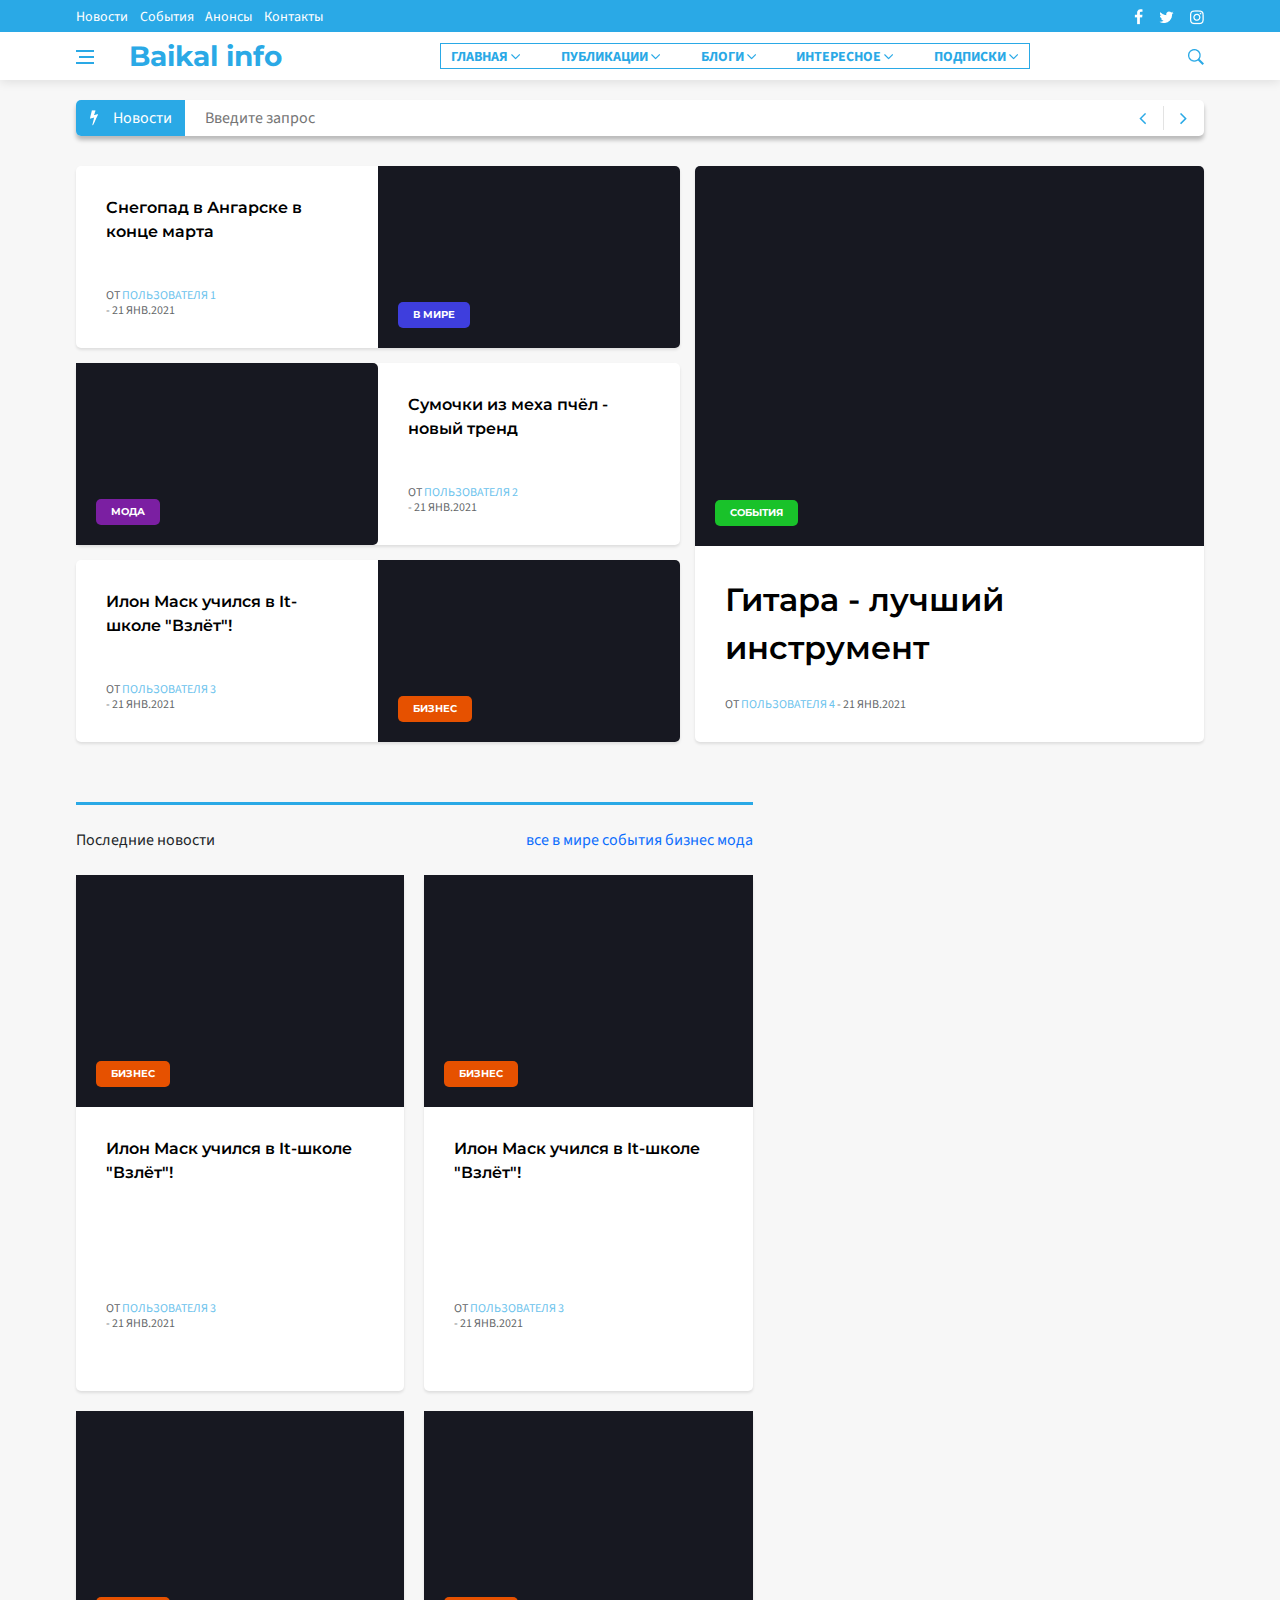
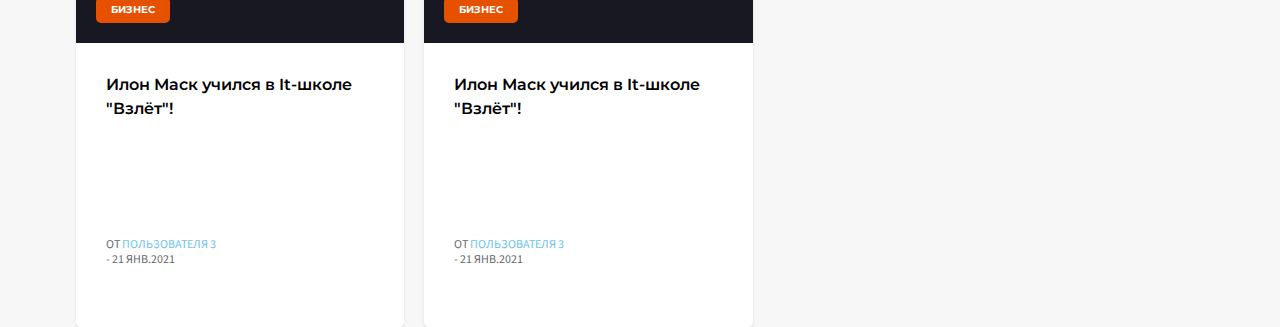
<file: html/index.html>
<!DOCTYPE html>
<html lang="ru">
<head>
    <meta charset="UTF-8">
    <meta name="viewport" content="width=device-width, initial-scale=1.0">
    <link rel="stylesheet" href="../css/bootstrap.min.css">
    <link rel="stylesheet" href="../css/style.css">
    <link rel="preconnect" href="https://fonts.googleapis.com">
    <link rel="preconnect" href="https://fonts.gstatic.com" crossorigin>
    <link href="https://fonts.googleapis.com/css2?family=Source+Sans+3:ital,wght@0,200..900;1,200..900&display=swap" rel="stylesheet">
    <link rel="preconnect" href="https://fonts.googleapis.com">
    <link rel="preconnect" href="https://fonts.gstatic.com" crossorigin>
    <link href="https://fonts.googleapis.com/css2?family=Montserrat:wght@700&family=Source+Sans+3:ital,wght@0,200..900;1,200..900&display=swap" rel="stylesheet">

    <title>Baikal-info</title>
</head>
<body>
    <section class="main">
        <header class="header">
            <div class="container container-header">
                <nav class="navMenu">
                    <ul class="navMenu-list">

                        <li class="navMenu-item">
                            <a href="#">Новости</a>
                        </li>
                        <li class="navMenu-item">
                            <a href="#">События</a>
                        </li>
                        <li class="navMenu-item">
                            <a href="#">Анонсы</a>
                        </li>
                        <li class="navMenu-item">
                            <a href="#">Контакты</a>
                        </li>

                    </ul>
                </nav>

                <div class="socials">
                    <button class="socials-item"> <img src="../img/header/f.png"></button>
                    <button class="socials-item"> <img src="../img/header/t.png"></button>
                    <button class="socials-item"> <img src="../img/header/ins.png"></button>
                </div>
            </div>
        </header>

        <div class="container navBar">
            <div class="navBar-item">
                <button class="burgerMenu"><img src="../img/navBar/hamburger.png"></button>
                <div class="logo">Baikal info</div>
            </div>
            <nav class="navBar-menu">
                <ul class="navBar-menu-list">

                    <li class="navBar-menu-item">
                        <a href="#">Главная</a>
                        <img src="../img/navBar/arrow.png">
                    </li>
                    <li class="navBar-menu-item">
                        <a href="#">Публикации</a>
                        <img src="../img/navBar/arrow.png">
                    </li>
                    <li class="navBar-menu-item">
                        <a href="#">Блоги</a>
                        <img src="../img/navBar/arrow.png">
                    </li>
                    <li class="navBar-menu-item">
                        <a href="#">Интересное</a>
                        <img src="../img/navBar/arrow.png">
                    </li>
                    <li class="navBar-menu-item">
                        <a href="#">Подписки</a>
                        <img src="../img/navBar/arrow.png">
                    </li>
                </ul>
            </nav>
            <button class="searchin-icon"><img src="../img/navBar/search_icon.png"></button>
        </div>
    </section>

    <div class="container searchin-line">
        <div class="searchin-line-main">
            <button class="topic">
                <img src="../img/searchin-line/icon.png">
                <a href="#">Новости</a>
            </button>
            <input type="text" placeholder="Введите запрос" class="searchin-line-input">
            <div class="navArrows">
                <button class="left"><img src="../img/searchin-line/left arrow.png"></button>
                <button class="right"><img src="../img/searchin-line/right arrow.png"></button>
            </div>
        </div>
    </div>

    <div class="container content-grid">
        <div class="content-item content-grid-item item1">
            <div class="content-grid-item-text content-item-text">
                <a href="#" class="main-text">Снегопад в Ангарске в конце марта</a>
                <p class="info">ОТ <a href="#" class="autor-link">ПОЛЬЗОВАТЕЛЯ 1</a></br>- 21 ЯНВ.2021</p>
            </div>

            <div class="content-item-img content-grid-img">
                <button class="catigories world">в мире</button>
            </div>
        </div>

        <div class="content-item content-grid-item item2">
            <div class="content-item-img content-grid-img">
                <button class="catigories fashion">мода</button>
            </div>

            <div class="content-grid-item-text content-item-text">
                <a href="#" class="main-text">Сумочки из меха пчёл - новый тренд</a>
                <p class="info">ОТ <a href="#" class="autor-link">ПОЛЬЗОВАТЕЛЯ 2</a></br>- 21 ЯНВ.2021</p>
            </div>
        </div>

        <div class="content-item content-grid-item item3">
            <div class="content-grid-item-text content-item-text">
                <a href="#" class="main-text">Илон Маск учился в It-школе "Взлёт"!</a>
                <p class="info">ОТ <a href="#" class="autor-link">ПОЛЬЗОВАТЕЛЯ 3</a></br>- 21 ЯНВ.2021</p>
            </div>

            <div class="content-item-img content-grid-img">
                <button class="catigories business">бизнес</button>
            </div>
        </div>

        <div class="content-item content-grid-item item4">
            <div class="content-item-img content-grid-img">
                <button class="catigories events">события</button>
            </div>

            <div class="content-grid-item-text content-item-text">
                <a href="#" class="main-text">Гитара - лучший инструмент</a>
                <p class="info">ОТ <a href="#" class="autor-link">ПОЛЬЗОВАТЕЛЯ 4</a> - 21 ЯНВ.2021</p>
            </div>
        </div>
    </div>

    <div class="container content-2">
        <div class="last-news">
            <div class="last-news_header">
                <div class="last-news_header_logo">Последние новости</div>
                <nav class="last-news_header_menu">
                    <a href="#" class="last-news_header_menu_item">все</a>
                    <a href="#" class="last-news_header_menu_item">в мире</a>
                    <a href="#" class="last-news_header_menu_item">события</a>
                    <a href="#" class="last-news_header_menu_item">бизнес</a>
                    <a href="#" class="last-news_header_menu_item">мода</a>
                </nav>
            </div>
    
            <div class="last-news_content">
                <div class="content-item last-news_content_item">
                    <div class="content-item-img last-news_content-img">
                        <button class="catigories business">бизнес</button>
                    </div>

                    <div class="content-last-news-item-text content-item-text">
                        <a href="#" class="main-text">Илон Маск учился в It-школе "Взлёт"!</a>
                        <p class="info">ОТ <a href="#" class="autor-link">ПОЛЬЗОВАТЕЛЯ 3</a></br>- 21 ЯНВ.2021</p>
                    </div>
                </div>

                <div class="content-item last-news_content_item">
                    <div class="content-item-img last-news_content-img">
                        <button class="catigories business">бизнес</button>
                    </div>

                    <div class="content-last-news-item-text content-item-text">
                        <a href="#" class="main-text">Илон Маск учился в It-школе "Взлёт"!</a>
                        <p class="info">ОТ <a href="#" class="autor-link">ПОЛЬЗОВАТЕЛЯ 3</a></br>- 21 ЯНВ.2021</p>
                    </div>
                </div>

                <div class="content-item last-news_content_item">
                    <div class="content-item-img last-news_content-img">
                        <button class="catigories business">бизнес</button>
                    </div>

                    <div class="content-last-news-item-text content-item-text">
                        <a href="#" class="main-text">Илон Маск учился в It-школе "Взлёт"!</a>
                        <p class="info">ОТ <a href="#" class="autor-link">ПОЛЬЗОВАТЕЛЯ 3</a></br>- 21 ЯНВ.2021</p>
                    </div>
                </div>

                <div class="content-item last-news_content_item">
                    <div class="content-item-img last-news_content-img">
                        <button class="catigories business">бизнес</button>
                    </div>

                    <div class="content-last-news-item-text content-item-text">
                        <a href="#" class="main-text">Илон Маск учился в It-школе "Взлёт"!</a>
                        <p class="info">ОТ <a href="#" class="autor-link">ПОЛЬЗОВАТЕЛЯ 3</a></br>- 21 ЯНВ.2021</p>
                    </div>
                </div>
            </div>
        </div>

        <div class="content-topics">
            
        </div>
    </div>

   
</body>
</html>
</file>
<file: css/style.css>
body {
    font-family: "Source Sans 3", sans-serif;
    background-color: #F7F7F7;
    height: 100%;
}

button {
    border: none;
    background: none;
    padding: 0;
}

a {
    text-decoration: none;
}

.container {
    padding: 0 6px;
    height: 100%;
    display: flex;
    align-items: center;
    justify-content: space-between;
}

ul {
    padding: 0;
    margin: 0;
    list-style: none;
    display: flex;
    justify-content: space-between;
}

input:focus {
    outline: none;
}

.catigories {
    margin-top: auto;
    margin-bottom: 20px;
    margin-left: 20px;
    padding: 7px 15px;
    box-sizing: border-box;
    border-radius: 5px;
    color: white;
    font-family: "Montserrat", sans-serif;
    font-size: 10px;
    font-weight: 700;
    line-height: 12px;
    text-align: center;
    text-transform: uppercase;
}

.world {
    background-color: #3E3EDD;
}

.fashion {
    background-color: #7B1FA2;
}

.business {
    background-color: #E65100;
}

.events {
    background-color: #19C22A;
}

.content-item {
    height: 100%;
    display: flex;
    background-color: white;
    border-radius: 5px;
    box-shadow: 0px 2px 3px 0px #0000001A;
    box-sizing: border-box;
}

.content-item-text {
    display: flex;
    flex-direction: column;
    justify-content: space-between;
    box-sizing: border-box;
    overflow-wrap: break-word;
}

.content-item-text .main-text {
    color: black;
    font-family: "Montserrat", sans-serif;
    font-size: 16px;
    font-weight: 600;
}

.content-item-text .info {
    margin: 0;
    font-size: 12px;
    line-height: 15px;
    opacity: 0.7;
}

.content-item-text .autor-link {
    color: #2AA9E6;
    opacity: 1;
}

.content-item-img {
    display: flex;
    background-color: #171821;
}

.main {
    width: 100%;
    background-color: white;
    box-shadow: 0px 2px 10px 0px #0000001A;
}

.header {
    background-color: #2AA9E6;
    height: 32px;
}

.navMenu-list {
    width: 247px;
}

.navMenu-item a {
    color: white;
    font-weight: 400;
    font-size: 14px;
    line-height: 18px;
}

.socials {
    width: 70px;
    display: flex;
    justify-content: space-between;
}

.navBar {
    height: 48px;
}

.navBar-item {
    display: flex;
    align-items: center;
}

.logo {
    margin-left: 35px;
    font-family: "Montserrat", sans-serif;
    font-weight: 700;
    font-size: 28px;
    line-height: 34px;
    color: #2AA9E6;
}

.navBar-menu {
    padding: 0 10px;
    box-sizing: border-box;
    border: 1px solid #2AA9E6;
}

.navBar-menu-list {
    width: 568px;
}

.navBar-menu-item a {
    color: #2AA9E6;
    font-weight: 700;
    font-size: 14px;
    line-height: 18px;
    text-transform: uppercase;
}

.searchin-line {
    padding: 20px 6px;
}

.searchin-line-main {
    width: 100%;
    height: 36px;
    display: flex;
    background-color: white;
    box-shadow: 0px 4px 4px 0px #00000040;
    border-radius: 5px;
}

.topic {
    background-color: #2AA9E6;
    width: 132px;
    height: 100%;
    display: flex;
    align-items: center;
    justify-content: space-evenly;
    border-top-left-radius: 5px;
    border-bottom-left-radius: 5px;
}

.topic a {
    color: white;
}

.searchin-line-input {
    padding-left: 20px;
    border: 0;
    width: 100%;
}

.navArrows {
    display: flex;
    align-items: center;
    width: 100px;
    border-top-right-radius: 5px;
    border-bottom-right-radius: 5px;
}

.navArrows button {
    width: 50%;
}

.right {
    border-left: 1px solid #e3e3e3;
}

.content-grid {
    padding-top: 10px;
    display: grid;
    grid-template-columns: 604px 1fr;
    grid-template-rows: repeat(3, 182px);
    grid-auto-flow: column;
    justify-items: stretch;
    gap: 15px;
}

.content-grid-item-text {
    width: 50%;
    padding: 30px 30px;
}

.content-grid-img {
    height: 100%;
    width: 303px;
    border-top-right-radius: 5px;
    border-bottom-right-radius: 5px;
}

.item4 {
    width: 100%;
    flex-direction: column;
    grid-row: span 3;
}

.item4 .content-grid-img {
    width: 100%;
    height: 66%;
    border-radius: 0;
    border-top-left-radius: 5px;
    border-top-right-radius: 5px;
}

.item4 .content-grid-item-text {
    width: 100%;
    height: 34%;
}

.item4 .main-text {
    font-size: 32px;
}

.content-2 {
    padding-top: 60px;
}

.last-news {
    width: 60%;
    border-top: 3px solid #2AA9E6;
    box-sizing: border-box;
}

.last-news_header {
    width: 100%;
    height: 70px;
    display: flex;
    align-items: center;
    justify-content: space-between;
}

.last-news_content {
    width: 100%;
    display: grid;
    grid-template-columns: repeat(2, 1fr);
    grid-template-rows: repeat(2, 1fr);
    gap: 20px;
}

.last-news_content-img {
    width: 100%;
    height: 45%;
}

.last-news_content_item {
    width: 100%;
    height: 516px;
    flex-direction: column;
}

.content-last-news-item-text {
    padding: 30px;
    padding-bottom: 60px;
    height: 55%;
}

.content-topics {
    height: 100%;
    display: flex;
    flex-direction: column;
    justify-content: space-between;
}
</file>
